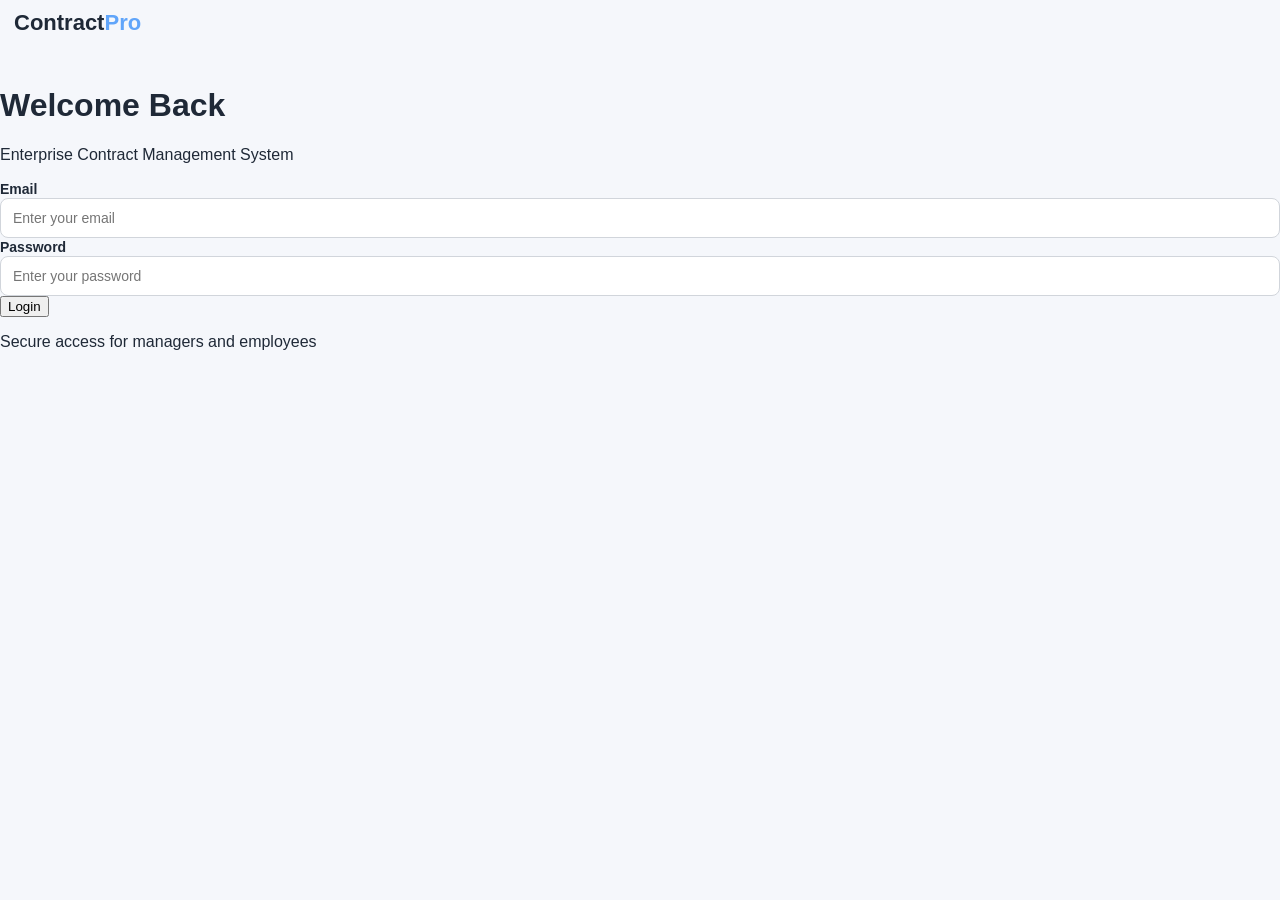
<file: src/main/resources/static/index.html>
<!DOCTYPE html>
<html lang="en">

<head>

    <meta charset="UTF-8">

    <meta name="viewport"
          content="width=device-width, initial-scale=1.0">

    <title>ContractPro | Login</title>

    <link rel="stylesheet" href="style.css">

</head>


<body>


<div class="login-container">


    <div class="login-box">


        <div class="brand login-brand">
            Contract<span>Pro</span>
        </div>


        <h1>Welcome Back</h1>


        <p class="subtitle">
            Enterprise Contract Management System
        </p>


        <form id="loginForm">


            <!-- EMAIL -->

            <label for="email">
                Email
            </label>

            <input
                type="email"
                id="email"
                placeholder="Enter your email"
                required
            >



            <!-- PASSWORD -->

            <label for="password">
                Password
            </label>

            <input
                type="password"
                id="password"
                placeholder="Enter your password"
                required
            >



            <!-- LOGIN BUTTON -->

            <button
                type="submit"
                id="loginButton"
            >
                Login
            </button>


            <p id="message"></p>


        </form>


        <div class="login-footer">

            <p>
                Secure access for managers and employees
            </p>

        </div>


    </div>


</div>



<script src="script.js"></script>


<script>


/* =====================================================
   LOGIN
===================================================== */

document
    .getElementById("loginForm")
    .addEventListener("submit", async function(event) {


        event.preventDefault();


        const email =
            document
            .getElementById("email")
            .value
            .trim();


        const password =
            document
            .getElementById("password")
            .value;


        const message =
            document
            .getElementById("message");


        const loginButton =
            document
            .getElementById("loginButton");


        /* Clear old message */

        message.innerText = "";


        /* Disable button */

        loginButton.disabled = true;

        loginButton.innerText = "Logging in...";


        try {


            const response =
                await fetch(
                    API + "/login",
                    {
                        method: "POST",

                        headers: {
                            "Content-Type":
                                "application/json"
                        },

                        body: JSON.stringify({

                            email: email,

                            password: password

                        })
                    }
                );


            /* =================================================
               LOGIN SUCCESS
            ================================================= */

            if (response.ok) {


                const user =
                    await response.json();


                console.log(
                    "Logged in user:",
                    user
                );


                /* Save user information */

                localStorage.setItem(
                    "userId",
                    user.userId
                );


                localStorage.setItem(
                    "userRole",
                    user.role
                );


                localStorage.setItem(
                    "userName",
                    user.name
                );


                localStorage.setItem(
                    "userEmail",
                    user.email
                );


                /* Show success */

                message.style.color = "green";

                message.innerText =
                    "Login successful!";


                /* =================================================
                   REDIRECT BASED ON ROLE
                ================================================= */

                setTimeout(function() {


                    if (user.role === "MANAGER") {

                        window.location.href =
                            "manager-dashboard.html";

                    }

                    else if (user.role === "EMPLOYEE") {

                        window.location.href =
                            "employee-dashboard.html";

                    }

                    else {

                        message.style.color = "red";

                        message.innerText =
                            "Invalid user role.";

                    }


                }, 500);


            }


            /* =================================================
               LOGIN FAILED
            ================================================= */

            else {


                let errorMessage =
                    "Invalid email or password";


                try {

                    const error =
                        await response.json();

                    if (error.message) {

                        errorMessage =
                            error.message;

                    }

                } catch (e) {

                    /* Keep default message */

                }


                message.style.color = "red";

                message.innerText =
                    errorMessage;


                loginButton.disabled = false;

                loginButton.innerText =
                    "Login";

            }


        } catch (error) {


            console.error(
                "Login error:",
                error
            );


            message.style.color = "red";

            message.innerText =
                "Unable to connect to server. Make sure Spring Boot is running.";


            loginButton.disabled = false;

            loginButton.innerText =
                "Login";

        }


    });


</script>


</body>

</html>
</file>
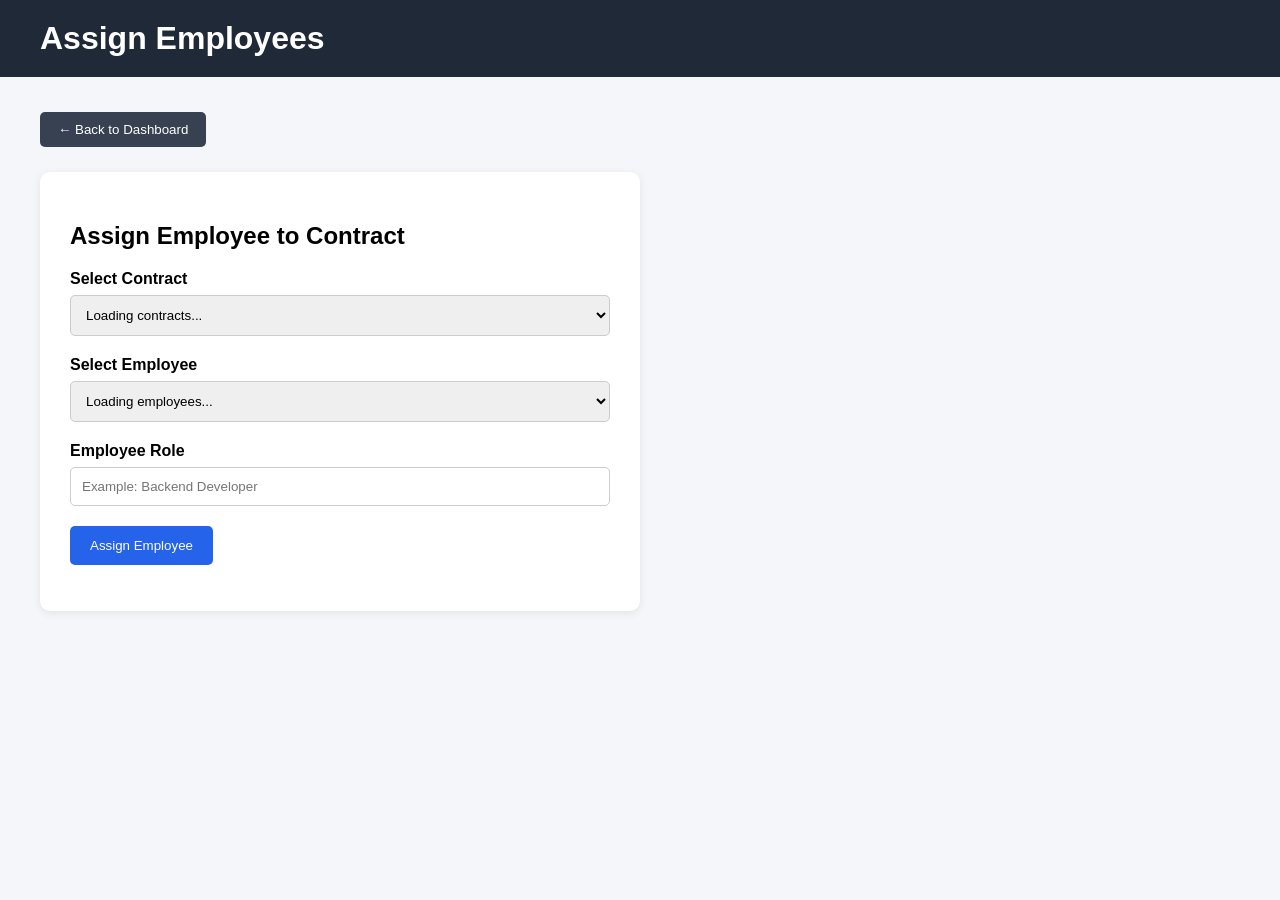
<file: src/main/resources/static/assign-employees.html>
<!DOCTYPE html>
<html lang="en">

<head>

    <meta charset="UTF-8">

    <meta name="viewport"
          content="width=device-width, initial-scale=1.0">

    <title>Assign Employees</title>

    <style>

        * {
            box-sizing: border-box;
        }

        body {
            margin: 0;
            font-family: Arial, sans-serif;
            background-color: #f4f6f9;
        }

        .header {
            background-color: #1f2937;
            color: white;
            padding: 20px 40px;
        }

        .header h1 {
            margin: 0;
        }

        .container {
            padding: 35px 40px;
        }

        .back-button {
            padding: 10px 18px;
            border: none;
            border-radius: 5px;
            background-color: #374151;
            color: white;
            cursor: pointer;
            margin-bottom: 25px;
        }

        .form-container {
            background-color: white;
            padding: 30px;
            border-radius: 10px;
            box-shadow: 0 2px 8px rgba(0,0,0,0.08);
            max-width: 600px;
        }

        .form-group {
            margin-bottom: 20px;
        }

        label {
            display: block;
            margin-bottom: 7px;
            font-weight: bold;
        }

        select,
        input {
            width: 100%;
            padding: 11px;
            border: 1px solid #ccc;
            border-radius: 5px;
        }

        .assign-button {
            padding: 12px 20px;
            border: none;
            border-radius: 5px;
            background-color: #2563eb;
            color: white;
            cursor: pointer;
        }

        .assign-button:hover {
            background-color: #1d4ed8;
        }

        #message {
            margin-top: 15px;
            font-weight: bold;
        }

    </style>

</head>


<body>

    <div class="header">

        <h1>Assign Employees</h1>

    </div>


    <div class="container">

        <button
            class="back-button"
            onclick="goBack()">

            ← Back to Dashboard

        </button>


        <div class="form-container">

            <h2>Assign Employee to Contract</h2>


            <form id="assignmentForm">


                <!-- Contract -->

                <div class="form-group">

                    <label>
                        Select Contract
                    </label>

                    <select
                        id="contractId"
                        required>

                        <option value="">
                            Loading contracts...
                        </option>

                    </select>

                </div>


                <!-- Employee -->

                <div class="form-group">

                    <label>
                        Select Employee
                    </label>

                    <select
                        id="employeeId"
                        required>

                        <option value="">
                            Loading employees...
                        </option>

                    </select>

                </div>


                <!-- Employee Role -->

                <div class="form-group">

                    <label>
                        Employee Role
                    </label>

                    <input
                        type="text"
                        id="employeeRole"
                        placeholder="Example: Backend Developer"
                        required>

                </div>


                <button
                    type="submit"
                    class="assign-button">

                    Assign Employee

                </button>


                <p id="message"></p>

            </form>

        </div>

    </div>


<script>

    // Load contracts

    async function loadContracts() {

        try {

            const response =
                await fetch(
                    "http://localhost:8080/api/contracts"
                );

            const contracts =
                await response.json();

            const select =
                document.getElementById(
                    "contractId"
                );

            select.innerHTML =
                '<option value="">Select Contract</option>';


            contracts.forEach(contract => {

                const option =
                    document.createElement("option");

                option.value =
                    contract.contractId;

                option.textContent =
                    contract.contractTitle;

                select.appendChild(option);

            });

        }

        catch (error) {

            console.error(error);

        }

    }


    // Load employees

    async function loadEmployees() {

        try {

            const response =
                await fetch(
                    "http://localhost:8080/api/users/employees"
                );

            const employees =
                await response.json();

            const select =
                document.getElementById(
                    "employeeId"
                );

            select.innerHTML =
                '<option value="">Select Employee</option>';


            employees.forEach(employee => {

                const option =
                    document.createElement("option");

                option.value =
                    employee.userId;

                option.textContent =
                    employee.name;

                select.appendChild(option);

            });

        }

        catch (error) {

            console.error(error);

        }

    }


    // Assign employee

    document.getElementById(
        "assignmentForm"
    ).addEventListener(
        "submit",
        async function(event) {

            event.preventDefault();


            const contractId =
                Number(
                    document.getElementById(
                        "contractId"
                    ).value
                );


            const employeeId =
                Number(
                    document.getElementById(
                        "employeeId"
                    ).value
                );


            const employeeRole =
                document.getElementById(
                    "employeeRole"
                ).value;


            const assignmentData = {

                contract: {
                    contractId: contractId
                },

                employee: {
                    userId: employeeId
                },

                employeeRole: employeeRole

            };


            try {

                const response =
                    await fetch(
                        "http://localhost:8080/api/assignments",
                        {

                            method: "POST",

                            headers: {
                                "Content-Type":
                                    "application/json"
                            },

                            body:
                                JSON.stringify(
                                    assignmentData
                                )

                        }
                    );


                if (!response.ok) {

                    throw new Error(
                        "Assignment failed"
                    );

                }


                document.getElementById(
                    "message"
                ).textContent =
                    "Employee assigned successfully!";


                document.getElementById(
                    "assignmentForm"
                ).reset();

            }

            catch (error) {

                console.error(error);

                document.getElementById(
                    "message"
                ).textContent =
                    "Unable to assign employee.";

            }

        }
    );


    function goBack() {

        window.location.href =
            "manager-dashboard.html";

    }


    // Load data

    loadContracts();

    loadEmployees();

</script>

</body>

</html>
</file>
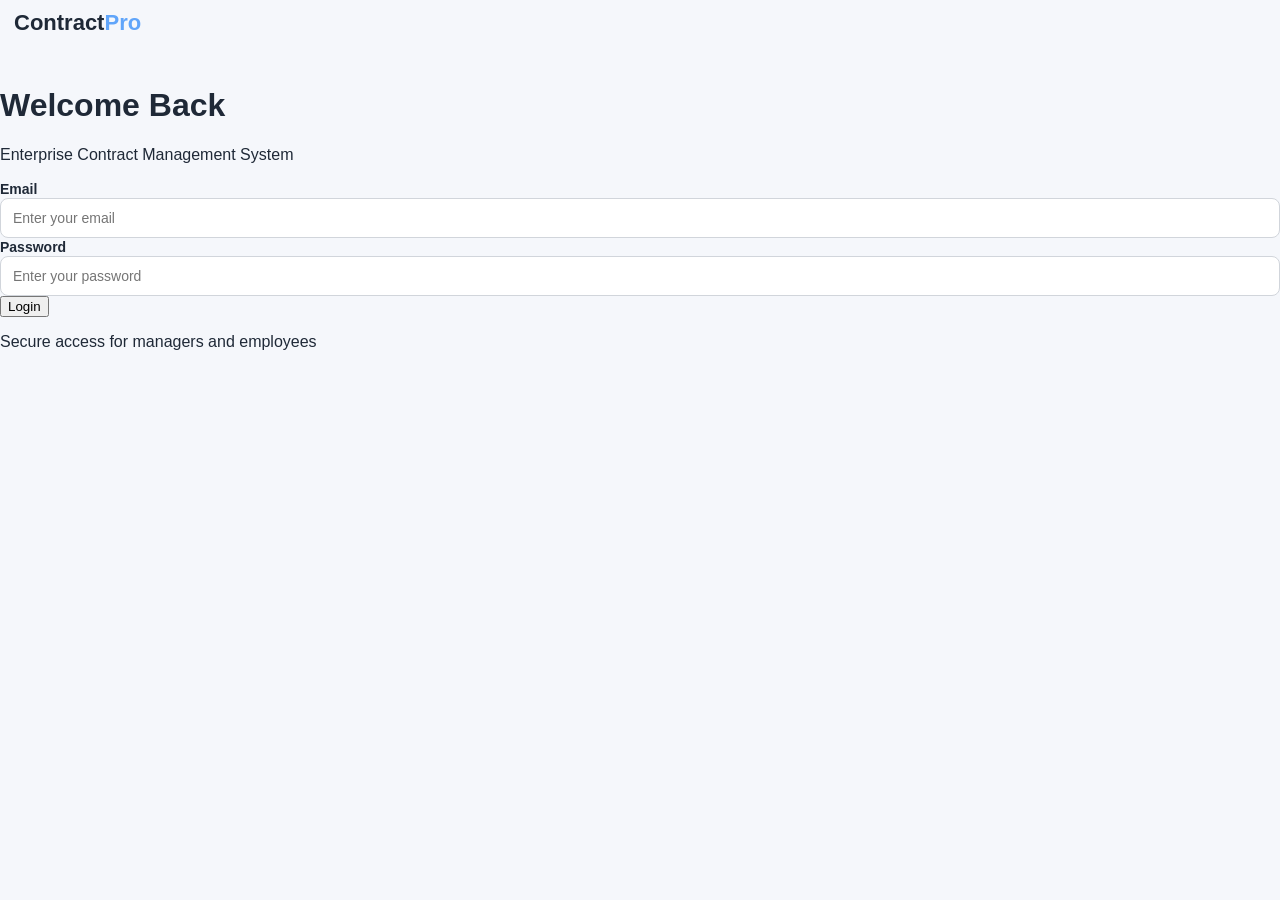
<file: src/main/resources/static/companies.html>
<!DOCTYPE html>
<html>
<head>
    <meta charset="UTF-8">
    <meta name="viewport" content="width=device-width, initial-scale=1.0">

    <title>Companies</title>

    <link rel="stylesheet" href="style.css">
</head>

<body>

<div class="layout">

<aside class="sidebar">

<div class="brand">
    Contract<span>Pro</span>
</div>

<div class="nav">

<a href="manager-dashboard.html">📊 Dashboard</a>

<a class="active" href="companies.html">🏢 Companies</a>

<a href="contracts.html">📄 Contracts</a>

<a href="employees.html">👥 Employees</a>

<a href="assign-employees.html">🔗 Assign Employees</a>

<a href="tasks.html">✅ Tasks</a>

<a href="#" onclick="logout()" class="logout">🚪 Logout</a>

</div>

</aside>

<main class="main">

<div class="topbar">

<div>
<h1>Companies</h1>
<p>Manage your business clients and partners.</p>
</div>

<button class="btn" onclick="showForm()">
+ Add Company
</button>

</div>

<div class="section" id="companyForm" style="display:none">

<h2>Add New Company</h2>

<form onsubmit="addCompany(event)">

<div class="form-grid">

<div class="form-group">
<label>Company Name *</label>
<input id="companyName" required>
</div>

<div class="form-group">
<label>Contact Person *</label>
<input id="contactPerson" required>
</div>

<div class="form-group">
<label>Email</label>
<input id="email" type="email">
</div>

<div class="form-group">
<label>Phone</label>
<input id="phone">
</div>

<div class="form-group full">
<label>Address</label>
<input id="address">
</div>

</div>

<br>

<button class="btn" type="submit">Save Company</button>

<button type="button"
        class="btn btn-secondary"
        onclick="hideForm()">
Cancel
</button>

</form>

</div>

<div class="section">

<div class="section-header">

<h2>Company Directory</h2>

<input class="search"
       id="search"
       placeholder="Search companies..."
       onkeyup="filterCompanies()">

</div>

<div class="table-wrapper">

<table>

<thead>

<tr>
<th>ID</th>
<th>Company</th>
<th>Contact</th>
<th>Email</th>
<th>Phone</th>
<th>Address</th>
</tr>

</thead>

<tbody id="companyTable"></tbody>

</table>

</div>

</div>

</main>

</div>

<script src="script.js"></script>

<script>

protectPage("MANAGER");

let companies = [];

function showForm() {
    document.getElementById("companyForm").style.display = "block";
}

function hideForm() {
    document.getElementById("companyForm").style.display = "none";
}

async function loadCompanies() {

    const response =
        await fetch(API + "/companies");

    companies = await response.json();

    displayCompanies(companies);
}

function displayCompanies(data) {

    const table =
        document.getElementById("companyTable");

    table.innerHTML = "";

    if (data.length === 0) {

        table.innerHTML =
            `<tr>
                <td colspan="6" class="empty">
                    No companies found.
                </td>
             </tr>`;

        return;
    }

    data.forEach(c => {

        table.innerHTML += `

        <tr>

            <td>${c.companyId}</td>

            <td><strong>${c.companyName}</strong></td>

            <td>${c.contactPerson}</td>

            <td>${c.email || "-"}</td>

            <td>${c.phone || "-"}</td>

            <td>${c.address || "-"}</td>

        </tr>

        `;
    });
}

function filterCompanies() {

    const value =
        document.getElementById("search").value.toLowerCase();

    displayCompanies(
        companies.filter(c =>
            c.companyName.toLowerCase().includes(value)
            ||
            c.contactPerson.toLowerCase().includes(value)
        )
    );
}

async function addCompany(event) {

    event.preventDefault();

    const company = {

        companyName:
            document.getElementById("companyName").value,

        contactPerson:
            document.getElementById("contactPerson").value,

        email:
            document.getElementById("email").value,

        phone:
            document.getElementById("phone").value,

        address:
            document.getElementById("address").value
    };

    const response = await fetch(
        API + "/companies",
        {
            method: "POST",
            headers: {
                "Content-Type": "application/json"
            },
            body: JSON.stringify(company)
        }
    );

    if (response.ok) {

        showToast("Company added successfully");

        event.target.reset();

        hideForm();

        loadCompanies();

    } else {

        showToast("Unable to add company", false);
    }
}

loadCompanies();

</script>

</body>
</html>
</file>
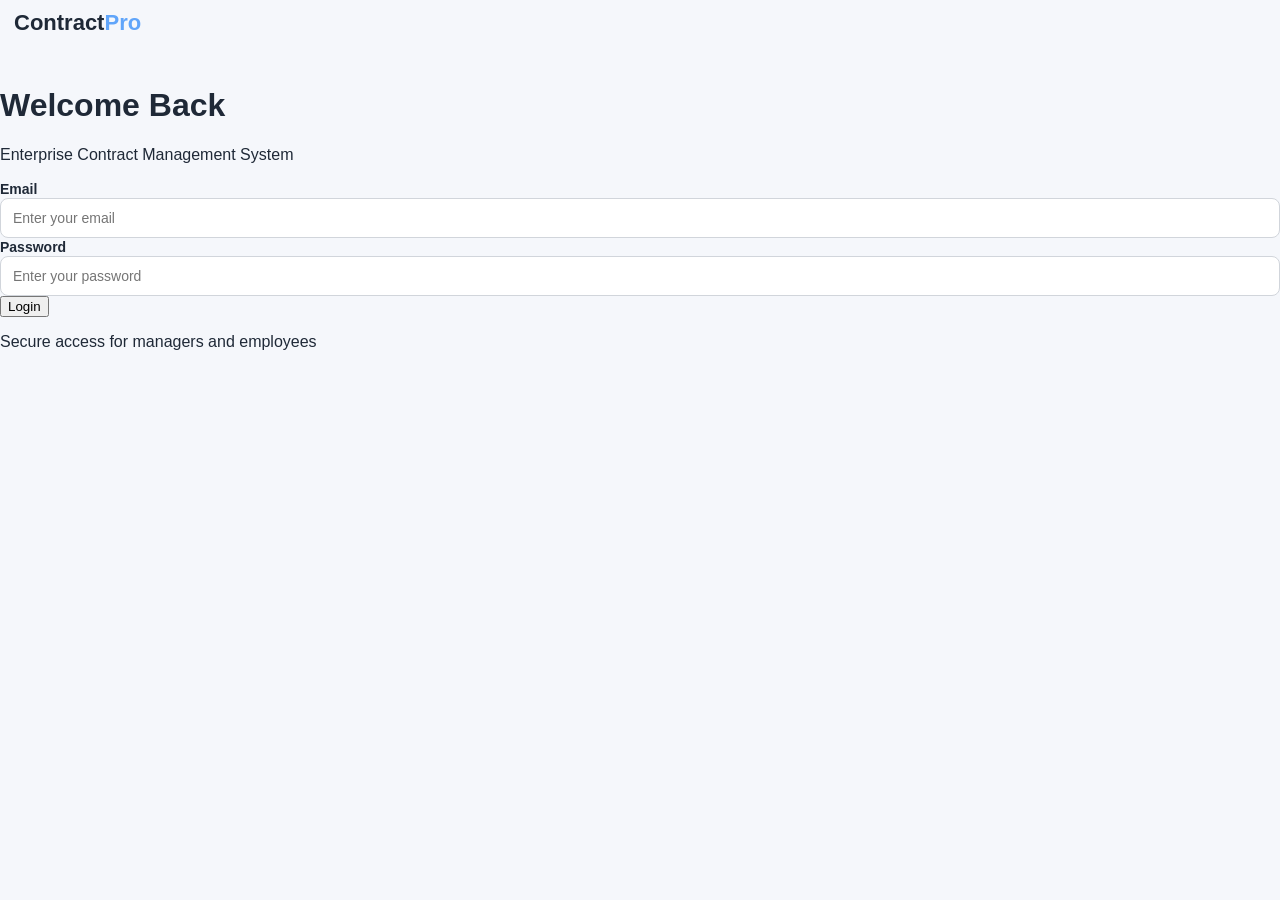
<file: src/main/resources/static/employee-dashboard.html>
<!DOCTYPE html>
<html lang="en">

<head>

    <meta charset="UTF-8">

    <meta name="viewport"
          content="width=device-width, initial-scale=1.0">

    <title>Employee Dashboard | ContractPro</title>

    <link rel="stylesheet" href="style.css">

</head>


<body>


<div class="layout">


    <!-- ================= SIDEBAR ================= -->

    <aside class="sidebar">

        <div class="brand">
            Contract<span>Pro</span>
        </div>


        <div class="nav">

            <a class="active" href="employee-dashboard.html">
                📊 Dashboard
            </a>

            <a href="employee-tasks.html">
                ✅ My Tasks
            </a>

            <a href="#" onclick="logout()" class="logout">
                🚪 Logout
            </a>

        </div>

    </aside>



    <!-- ================= MAIN ================= -->

    <main class="main">


        <!-- TOP BAR -->

        <div class="topbar">

            <div>

                <h1>
                    My Dashboard
                </h1>

                <p>
                    Welcome back! Here's your current workload.
                </p>

            </div>


            <div class="user-welcome">

                👤 <span id="userName">
                    Employee
                </span>

            </div>

        </div>



        <!-- ================= SUMMARY CARDS ================= -->

        <div class="cards">


            <!-- MY TASKS -->

            <div class="card">

                <div class="card-icon">
                    📋
                </div>

                <h3>
                    My Tasks
                </h3>

                <div
                    class="card-number"
                    id="totalTasks">

                    0

                </div>

                <p>
                    Assigned to you
                </p>

            </div>



            <!-- PENDING -->

            <div class="card">

                <div class="card-icon">
                    🕐
                </div>

                <h3>
                    Pending
                </h3>

                <div
                    class="card-number"
                    id="pendingTasks">

                    0

                </div>

                <p>
                    Tasks waiting to start
                </p>

            </div>



            <!-- IN PROGRESS -->

            <div class="card">

                <div class="card-icon">
                    🔄
                </div>

                <h3>
                    In Progress
                </h3>

                <div
                    class="card-number"
                    id="progressTasks">

                    0

                </div>

                <p>
                    Currently working
                </p>

            </div>



            <!-- COMPLETED -->

            <div class="card">

                <div class="card-icon">
                    ✅
                </div>

                <h3>
                    Completed
                </h3>

                <div
                    class="card-number"
                    id="completedTasks">

                    0

                </div>

                <p>
                    Manager approved
                </p>

            </div>


        </div>



        <!-- ================= MY WORK ================= -->

        <div class="section">


            <div class="section-header">

                <div>

                    <h2>
                        My Work
                    </h2>

                    <p>
                        View your assigned tasks and update your progress.
                    </p>

                </div>


                <button
                    class="btn"
                    onclick="openMyTasks()">

                    View My Tasks

                </button>

            </div>



            <div style="
                padding: 20px 0;
                line-height: 1.8;
            ">

                <p>

                    You can start your assigned tasks and move them
                    from <strong>PENDING</strong> to
                    <strong>IN PROGRESS</strong>.

                </p>


                <p>

                    Once your work is finished, your manager will
                    review it and mark the task as
                    <strong>COMPLETED</strong>.

                </p>

            </div>


        </div>



    </main>


</div>



<script src="script.js"></script>


<script>


/* =====================================================
   PAGE PROTECTION
===================================================== */

protectPage("EMPLOYEE");



/* =====================================================
   SHOW EMPLOYEE NAME
===================================================== */

document
    .getElementById("userName")
    .innerText =
    getUserName();



/* =====================================================
   OPEN MY TASKS
===================================================== */

function openMyTasks() {

    window.location.href =
        "employee-tasks.html";

}



/* =====================================================
   LOAD EMPLOYEE TASKS
===================================================== */

async function loadDashboardTasks() {


    try {


        const userId =
            getUserId();


        if (!userId) {

            return;

        }


        const response =
            await fetch(
                API +
                "/tasks/employee/" +
                userId
            );


        if (!response.ok) {

            throw new Error(
                "Unable to load tasks"
            );

        }


        const tasks =
            await response.json();



        /* TOTAL */

        document
            .getElementById("totalTasks")
            .innerText =
            tasks.length;



        /* PENDING */

        const pending =
            tasks.filter(
                task =>
                    task.status === "PENDING"
            ).length;


        document
            .getElementById("pendingTasks")
            .innerText =
            pending;



        /* IN PROGRESS */

        const progress =
            tasks.filter(
                task =>
                    task.status === "IN PROGRESS"
            ).length;


        document
            .getElementById("progressTasks")
            .innerText =
            progress;



        /* COMPLETED */

        const completed =
            tasks.filter(
                task =>
                    task.status === "COMPLETED"
            ).length;


        document
            .getElementById("completedTasks")
            .innerText =
            completed;


    } catch (error) {


        console.error(
            "Dashboard error:",
            error
        );

    }

}



/* =====================================================
   INITIAL LOAD
===================================================== */

loadDashboardTasks();


</script>


</body>

</html>
</file>
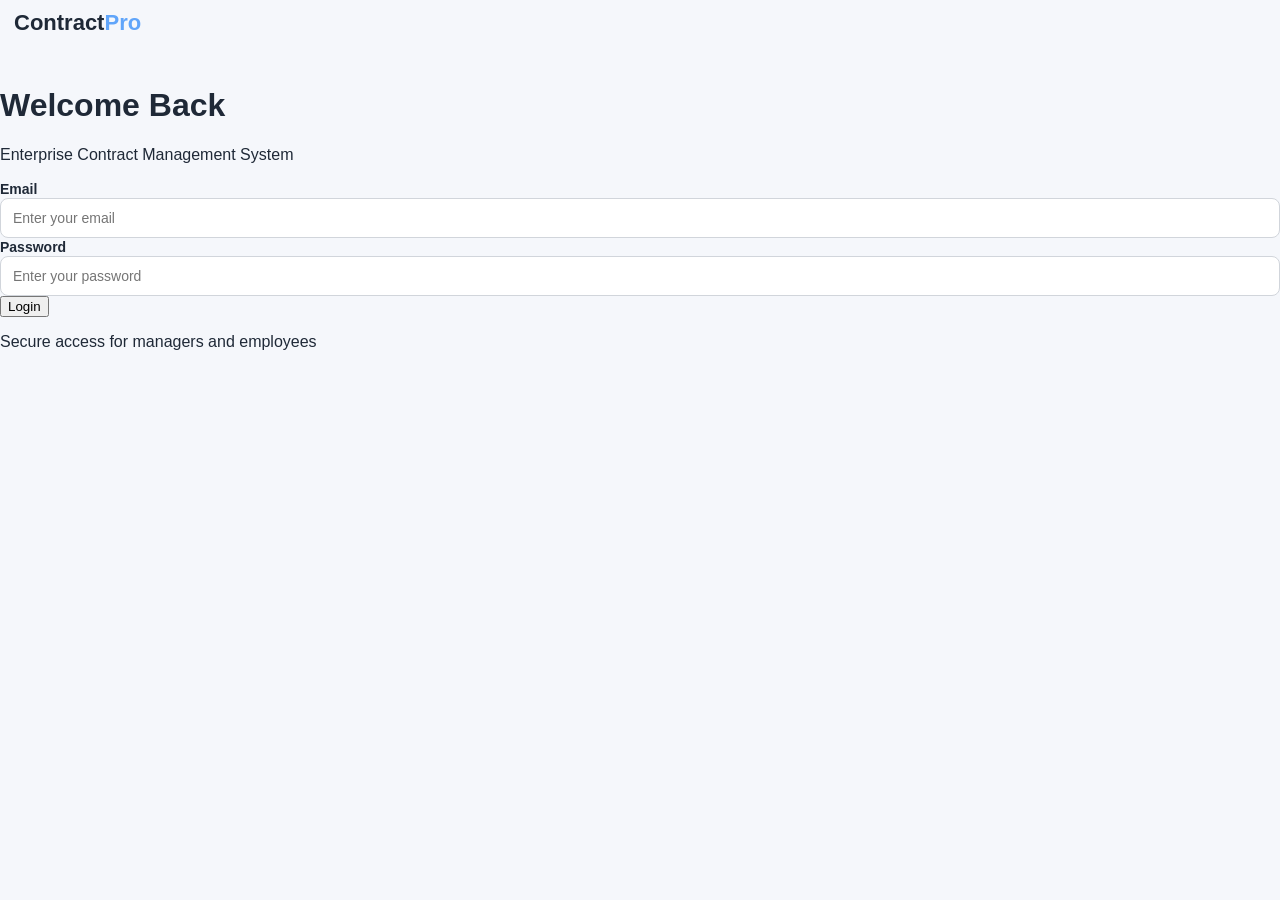
<file: src/main/resources/static/employee-tasks.html>
<!DOCTYPE html>
<html lang="en">

<head>

    <meta charset="UTF-8">

    <meta name="viewport"
          content="width=device-width, initial-scale=1.0">

    <title>My Tasks | ContractPro</title>

    <link rel="stylesheet" href="style.css">

</head>


<body>


<div class="layout">


    <!-- ================= SIDEBAR ================= -->

    <aside class="sidebar">

        <div class="brand">
            Contract<span>Pro</span>
        </div>


        <div class="nav">

            <a href="employee-dashboard.html">
                📊 Dashboard
            </a>

            <a class="active" href="employee-tasks.html">
                ✅ My Tasks
            </a>

            <a href="#" onclick="logout()" class="logout">
                🚪 Logout
            </a>

        </div>

    </aside>



    <!-- ================= MAIN ================= -->

    <main class="main">


        <!-- TOP BAR -->

        <div class="topbar">

            <div>

                <h1>
                    My Tasks
                </h1>

                <p>
                    View your assigned work and update your progress.
                </p>

            </div>

        </div>



        <!-- ================= INFORMATION ================= -->

        <div class="section">


            <div class="section-header">

                <div>

                    <h2>
                        Assigned Tasks
                    </h2>

                    <p>
                        Start your tasks when you begin working on them.
                    </p>

                </div>


                <input
                    class="search"
                    id="search"
                    type="text"
                    placeholder="Search tasks..."
                    onkeyup="filterTasks()"
                >

            </div>



            <!-- TABLE -->

            <div class="table-wrapper">


                <table>


                    <thead>

                        <tr>

                            <th>
                                Task
                            </th>

                            <th>
                                Contract
                            </th>

                            <th>
                                Description
                            </th>

                            <th>
                                Deadline
                            </th>

                            <th>
                                Status
                            </th>

                            <th>
                                Action
                            </th>

                        </tr>

                    </thead>


                    <tbody id="taskTable">

                        <tr>

                            <td
                                colspan="6"
                                style="
                                    text-align:center;
                                    padding:30px;
                                ">

                                Loading your tasks...

                            </td>

                        </tr>

                    </tbody>


                </table>


            </div>


        </div>



        <!-- ================= NOTE ================= -->

        <div class="section">


            <h2>
                Task Workflow
            </h2>


            <p>

                <strong>PENDING</strong>
                → Task has been assigned to you.

            </p>


            <p>

                <strong>IN PROGRESS</strong>
                → You have started working on the task.

            </p>


            <p>

                <strong>COMPLETED</strong>
                → Your manager has reviewed and approved the work.

            </p>


        </div>


    </main>


</div>



<script src="script.js"></script>


<script>


/* =====================================================
   PAGE PROTECTION
===================================================== */

protectPage("EMPLOYEE");



let tasks = [];



/* =====================================================
   LOAD MY TASKS
===================================================== */

async function loadTasks() {


    try {


        const userId =
            getUserId();


        if (!userId) {

            window.location.href =
                "index.html";

            return;

        }



        const response =
            await fetch(
                API +
                "/tasks/employee/" +
                userId
            );



        if (!response.ok) {

            throw new Error(
                "Unable to load tasks"
            );

        }



        tasks =
            await response.json();


        displayTasks(tasks);


    } catch (error) {


        console.error(
            "Task loading error:",
            error
        );


        document
            .getElementById("taskTable")
            .innerHTML = `

                <tr>

                    <td
                        colspan="6"
                        style="
                            text-align:center;
                            padding:30px;
                        ">

                        Unable to load your tasks.

                    </td>

                </tr>

            `;

    }

}



/* =====================================================
   DISPLAY TASKS
===================================================== */

function displayTasks(data) {


    const table =
        document.getElementById(
            "taskTable"
        );


    table.innerHTML = "";



    if (data.length === 0) {


        table.innerHTML = `

            <tr>

                <td
                    colspan="6"
                    style="
                        text-align:center;
                        padding:40px;
                    ">

                    🎉 No tasks assigned to you.

                </td>

            </tr>

        `;


        return;

    }



    data.forEach(task => {


        let action = "";



        /* Employee can start pending tasks */

        if (task.status === "PENDING") {


            action = `

                <button
                    class="btn"
                    onclick="
                        startTask(${task.taskId})
                    ">

                    ▶ Start Task

                </button>

            `;


        }



        /* In progress */

        else if (
            task.status === "IN PROGRESS"
        ) {


            action = `

                <span style="
                    color:#2563eb;
                    font-weight:600;
                ">

                    Working...

                </span>

            `;

        }



        /* Completed */

        else if (
            task.status === "COMPLETED"
        ) {


            action = `

                <span style="
                    color:#16a34a;
                    font-weight:600;
                ">

                    ✓ Approved

                </span>

            `;

        }



        table.innerHTML += `

            <tr>


                <!-- TASK -->

                <td>

                    <strong>
                        ${task.taskName}
                    </strong>

                </td>



                <!-- CONTRACT -->

                <td>

                    ${
                        task.contract
                        ? task.contract.contractTitle
                        : "N/A"
                    }

                </td>



                <!-- DESCRIPTION -->

                <td>

                    ${
                        task.description
                        || "No description"
                    }

                </td>



                <!-- DEADLINE -->

                <td>

                    ${task.deadline}

                </td>



                <!-- STATUS -->

                <td>

                    ${statusBadge(task.status)}

                </td>



                <!-- ACTION -->

                <td>

                    ${action}

                </td>


            </tr>

        `;

    });

}



/* =====================================================
   SEARCH
===================================================== */

function filterTasks() {


    const value =
        document
        .getElementById("search")
        .value
        .toLowerCase()
        .trim();



    const filtered =
        tasks.filter(task => {


            const taskName =
                (
                    task.taskName || ""
                ).toLowerCase();


            const contractName =
                task.contract
                ? (
                    task.contract.contractTitle || ""
                ).toLowerCase()
                : "";


            const description =
                (
                    task.description || ""
                ).toLowerCase();


            return (

                taskName.includes(value)

                ||

                contractName.includes(value)

                ||

                description.includes(value)

            );

        });


    displayTasks(filtered);

}



/* =====================================================
   START TASK
===================================================== */

async function startTask(taskId) {


    try {


        const response =
            await fetch(

                API +
                "/tasks/" +
                taskId +
                "/status?status=IN%20PROGRESS",

                {

                    method: "PUT",

                    headers: authHeaders()

                }

            );



        if (response.ok) {


            showToast(
                "Task started successfully"
            );


            await loadTasks();


        } else {


            const message =
                await response.text();


            showToast(
                message ||
                "Unable to start task",
                false
            );


            await loadTasks();

        }


    } catch (error) {


        console.error(error);


        showToast(
            "Server error while starting task",
            false
        );

    }

}



/* =====================================================
   INITIAL LOAD
===================================================== */

loadTasks();


</script>


</body>

</html>
</file>
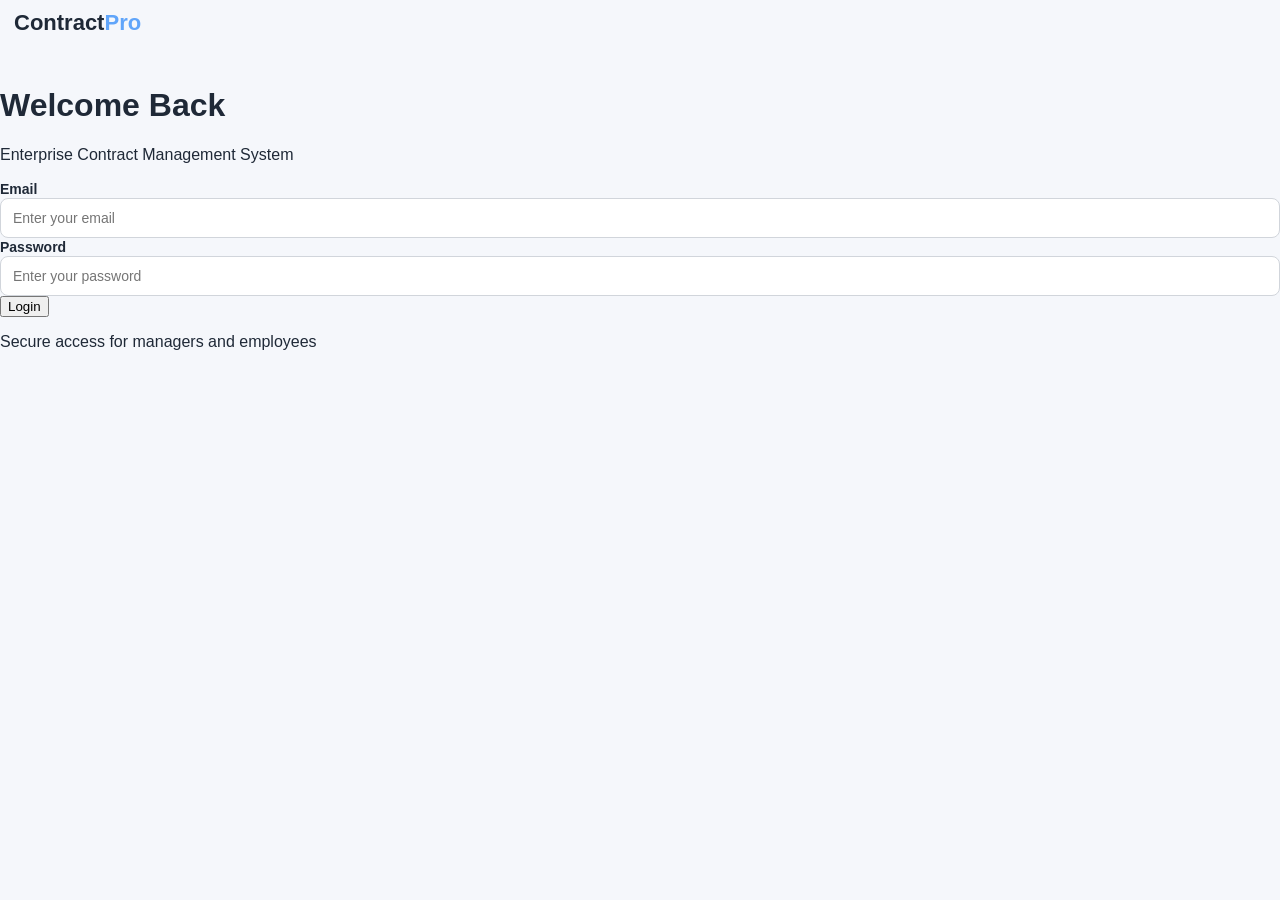
<file: src/main/resources/static/manager-dashboard.html>
<!DOCTYPE html>
<html>

<head>

    <meta charset="UTF-8">
    <meta name="viewport" content="width=device-width, initial-scale=1.0">

    <title>Manager Dashboard</title>

    <link rel="stylesheet" href="style.css">

    <!-- Load script.js BEFORE using protectPage() -->
    <script src="script.js"></script>

</head>

<body>

<!-- Manager Page Protection -->
<script>
    protectPage("MANAGER");
</script>


<div class="layout">

    <!-- =========================
         SIDEBAR
    ========================== -->

    <aside class="sidebar">

        <div class="brand">
            Contract<span>Pro</span>
        </div>

        <div class="nav-title">
            Management
        </div>

        <div class="nav">

            <a class="active" href="manager-dashboard.html">
                📊 Dashboard
            </a>

            <a href="companies.html">
                🏢 Companies
            </a>

            <a href="contracts.html">
                📄 Contracts
            </a>

            <a href="employees.html">
                👥 Employees
            </a>

            <a href="assign-employees.html">
                🔗 Assign Employees
            </a>

            <a href="tasks.html">
                ✅ Tasks
            </a>

            <a href="#" onclick="logout()" class="logout">
                🚪 Logout
            </a>

        </div>

    </aside>


    <!-- =========================
         MAIN CONTENT
    ========================== -->

    <main class="main">

        <!-- TOP BAR -->

        <div class="topbar">

            <div>

                <h1>
                    Manager Dashboard
                </h1>

                <p>
                    Monitor your contracts, employees and tasks.
                </p>

            </div>

            <div class="user-box">

                👤
                <span id="managerName"></span>

            </div>

        </div>


        <!-- =========================
             MAIN CARDS
        ========================== -->

        <div class="cards">

            <div class="card">

                <div class="label">
                    Companies
                </div>

                <div class="number" id="companyCount">
                    0
                </div>

            </div>


            <div class="card">

                <div class="label">
                    Contracts
                </div>

                <div class="number" id="contractCount">
                    0
                </div>

            </div>


            <div class="card">

                <div class="label">
                    Pending Tasks
                </div>

                <div class="number" id="pendingCount">
                    0
                </div>

            </div>


            <div class="card">

                <div class="label">
                    Completed Tasks
                </div>

                <div class="number" id="completedCount">
                    0
                </div>

            </div>

        </div>


        <!-- =========================
             TASK OVERVIEW
        ========================== -->

        <div class="section">

            <div class="section-header">

                <h2>
                    Task Overview
                </h2>

                <a class="btn" href="tasks.html">
                    Manage Tasks
                </a>

            </div>


            <div class="cards">

                <div class="card">

                    <div class="label">
                        In Progress
                    </div>

                    <div class="number" id="progressCount">
                        0
                    </div>

                </div>


                <div class="card">

                    <div class="label">
                        Active Contracts
                    </div>

                    <div class="number" id="activeContracts">
                        0
                    </div>

                </div>

            </div>

        </div>


        <!-- =========================
             QUICK ACTIONS
        ========================== -->

        <div class="section">

            <div class="section-header">

                <h2>
                    Quick Actions
                </h2>

            </div>


            <a href="companies.html" class="btn">
                + Add Company
            </a>

            <a href="contracts.html" class="btn">
                + Add Contract
            </a>

            <a href="tasks.html" class="btn">
                + Create Task
            </a>

        </div>

    </main>

</div>


<!-- =========================
     DASHBOARD JAVASCRIPT
========================== -->

<script>

document.getElementById("managerName").innerText = getUserName();


async function loadDashboard() {

    try {

        const [companies, contracts, tasks] =
            await Promise.all([

                fetch(API + "/companies")
                    .then(response => response.json()),

                fetch(API + "/contracts")
                    .then(response => response.json()),

                fetch(API + "/tasks")
                    .then(response => response.json())

            ]);


        // Company count

        document.getElementById("companyCount").innerText =
            companies.length;


        // Contract count

        document.getElementById("contractCount").innerText =
            contracts.length;


        // Pending tasks

        document.getElementById("pendingCount").innerText =
            tasks.filter(task =>
                task.status === "PENDING"
            ).length;


        // In-progress tasks

        document.getElementById("progressCount").innerText =
            tasks.filter(task =>
                task.status === "IN PROGRESS"
            ).length;


        // Completed tasks

        document.getElementById("completedCount").innerText =
            tasks.filter(task =>
                task.status === "COMPLETED"
            ).length;


        // Active contracts

        document.getElementById("activeContracts").innerText =
            contracts.filter(contract =>
                contract.status === "ACTIVE"
            ).length;


    } catch (error) {

        console.error(
            "Error loading dashboard:",
            error
        );

    }

}


loadDashboard();

</script>

</body>

</html>
</file>
<file: src/main/resources/static/style.css>
* {
    box-sizing: border-box;
}

body {
    margin: 0;
    font-family: "Segoe UI", Arial, sans-serif;
    background: #f5f7fb;
    color: #1f2937;
}

a {
    text-decoration: none;
    color: inherit;
}

button {
    font-family: inherit;
    cursor: pointer;
}

.layout {
    display: flex;
    min-height: 100vh;
}

.sidebar {
    width: 250px;
    background: #111827;
    color: white;
    padding: 24px 16px;
    position: fixed;
    top: 0;
    bottom: 0;
    left: 0;
}

.brand {
    font-size: 22px;
    font-weight: 700;
    padding: 10px 14px 30px;
}

.brand span {
    color: #60a5fa;
}

.nav-title {
    color: #9ca3af;
    font-size: 12px;
    text-transform: uppercase;
    padding: 15px;
}

.nav a {
    display: block;
    padding: 13px 15px;
    margin: 5px 0;
    border-radius: 9px;
    color: #d1d5db;
    transition: .2s;
}

.nav a:hover,
.nav a.active {
    background: #2563eb;
    color: white;
}

.logout {
    position: absolute;
    bottom: 25px;
    left: 16px;
    right: 16px;
    background: #dc2626 !important;
    color: white !important;
}

.main {
    margin-left: 250px;
    width: calc(100% - 250px);
    padding: 30px 35px;
}

.topbar {
    display: flex;
    justify-content: space-between;
    align-items: center;
    margin-bottom: 30px;
}

.topbar h1 {
    margin: 0;
    font-size: 28px;
}

.user-box {
    background: white;
    padding: 10px 16px;
    border-radius: 10px;
    box-shadow: 0 2px 10px rgba(0,0,0,.05);
}

.cards {
    display: grid;
    grid-template-columns: repeat(4, 1fr);
    gap: 18px;
    margin-bottom: 30px;
}

.card {
    background: white;
    padding: 22px;
    border-radius: 14px;
    box-shadow: 0 3px 15px rgba(0,0,0,.06);
}

.card .number {
    font-size: 30px;
    font-weight: 700;
    margin-top: 8px;
}

.card .label {
    color: #6b7280;
}

.section {
    background: white;
    border-radius: 14px;
    padding: 25px;
    margin-bottom: 25px;
    box-shadow: 0 3px 15px rgba(0,0,0,.05);
}

.section-header {
    display: flex;
    justify-content: space-between;
    align-items: center;
    margin-bottom: 20px;
}

.btn {
    border: 0;
    padding: 11px 18px;
    border-radius: 8px;
    background: #2563eb;
    color: white;
    font-weight: 600;
}

.btn:hover {
    opacity: .9;
}

.btn-danger {
    background: #dc2626;
}

.btn-success {
    background: #16a34a;
}

.btn-secondary {
    background: #6b7280;
}

.form-grid {
    display: grid;
    grid-template-columns: repeat(2, 1fr);
    gap: 16px;
}

.form-group {
    display: flex;
    flex-direction: column;
    gap: 7px;
}

.form-group.full {
    grid-column: 1 / -1;
}

label {
    font-weight: 600;
    font-size: 14px;
}

input,
select,
textarea {
    width: 100%;
    padding: 11px 12px;
    border: 1px solid #d1d5db;
    border-radius: 8px;
    font-size: 14px;
    outline: none;
}

input:focus,
select:focus,
textarea:focus {
    border-color: #2563eb;
}

textarea {
    min-height: 100px;
    resize: vertical;
}

.table-wrapper {
    overflow-x: auto;
}

table {
    width: 100%;
    border-collapse: collapse;
}

th {
    background: #f3f4f6;
    text-align: left;
    padding: 13px;
    font-size: 13px;
}

td {
    padding: 13px;
    border-bottom: 1px solid #e5e7eb;
    font-size: 14px;
}

tr:hover td {
    background: #f9fafb;
}

.status {
    display: inline-block;
    padding: 5px 10px;
    border-radius: 20px;
    font-size: 12px;
    font-weight: 700;
}

.status.pending {
    background: #fef3c7;
    color: #92400e;
}

.status.in-progress {
    background: #dbeafe;
    color: #1d4ed8;
}

.status.completed {
    background: #dcfce7;
    color: #166534;
}

.status.active {
    background: #dcfce7;
    color: #166534;
}

.status.expired {
    background: #fee2e2;
    color: #991b1b;
}

.search {
    max-width: 300px;
}

.toast {
    position: fixed;
    right: 25px;
    bottom: 25px;
    padding: 15px 20px;
    border-radius: 10px;
    color: white;
    transform: translateY(100px);
    transition: .3s;
    z-index: 9999;
}

.toast.show {
    transform: translateY(0);
}

.toast.success {
    background: #16a34a;
}

.toast.error {
    background: #dc2626;
}

.empty {
    text-align: center;
    padding: 40px;
    color: #6b7280;
}

@media(max-width: 900px) {

    .sidebar {
        width: 200px;
    }

    .main {
        margin-left: 200px;
        width: calc(100% - 200px);
    }

    .cards {
        grid-template-columns: repeat(2, 1fr);
    }
}

@media(max-width: 650px) {

    .sidebar {
        position: static;
        width: 100%;
    }

    .layout {
        display: block;
    }

    .main {
        margin-left: 0;
        width: 100%;
        padding: 20px;
    }

    .cards,
    .form-grid {
        grid-template-columns: 1fr;
    }
}
</file>
